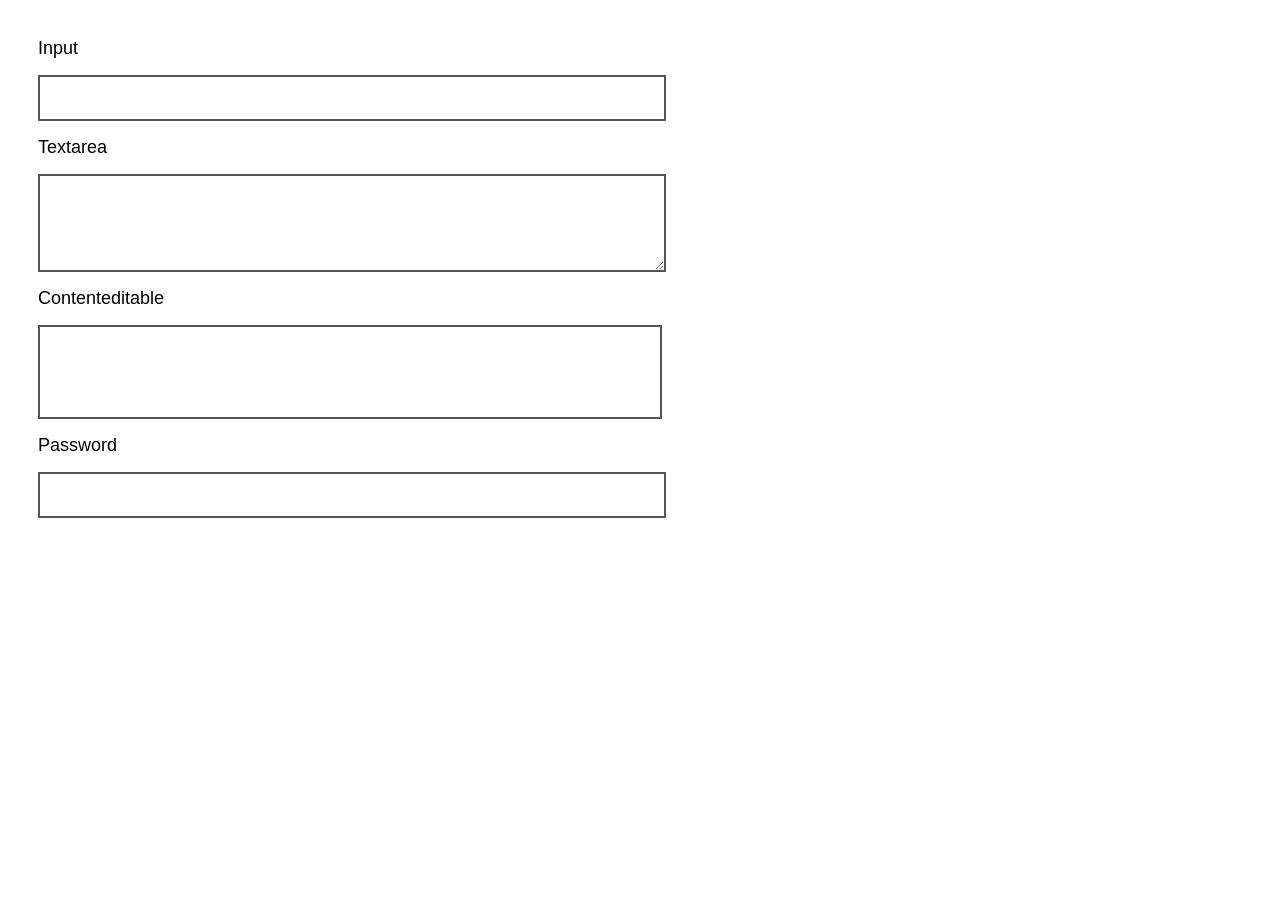
<file: tools/LiveSim/browser-fixture.html>
﻿<!doctype html><meta charset="utf-8"><title>FastInput LiveSim isolated fixture</title>
<style>body{font:18px sans-serif;padding:30px}input,textarea,[contenteditable]{display:block;width:620px;min-height:40px;margin:16px 0;border:2px solid #555}textarea,[contenteditable]{height:90px}</style>
<label>Input<input id="input" aria-label="LiveSim-input" autocomplete="off"></label>
<label>Textarea<textarea id="textarea" aria-label="LiveSim-textarea"></textarea></label>
<label>Contenteditable<div id="editable" aria-label="LiveSim-editable" contenteditable="true"></div></label>
<label>Password<input id="password" aria-label="LiveSim-password" type="password"></label>
<script>
window.liveEvents=[]; for(const e of document.querySelectorAll('input,textarea,[contenteditable]'))e.addEventListener('input',()=>window.liveEvents.push({id:e.id,text:e.isContentEditable?e.textContent:e.value,time:performance.now()}));
</script>
</file>
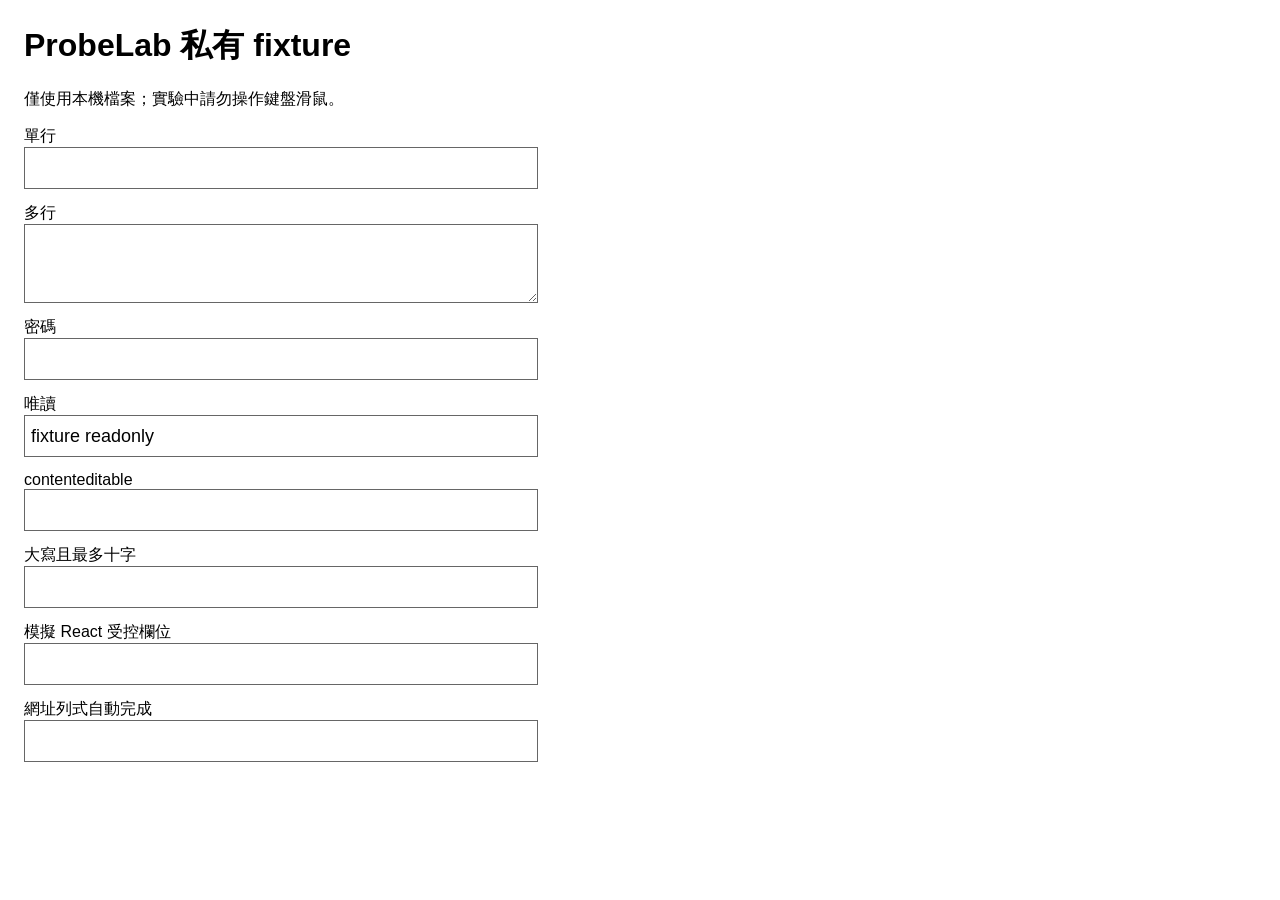
<file: tools/ProbeLab/fixtures/browser-fixture.html>
<!doctype html>
<html lang="zh-Hant"><meta charset="utf-8">
<meta http-equiv="Content-Security-Policy" content="default-src 'none'; script-src 'unsafe-inline'; style-src 'unsafe-inline'; connect-src 'none'; img-src 'none'">
<title>ProbeLab browser fixture</title>
<style>body{font:16px sans-serif;margin:24px;max-width:800px}label{display:block;margin:14px 0}input,textarea,[contenteditable]{display:block;width:500px;min-height:28px;border:1px solid #666;font:18px sans-serif;padding:6px}textarea{height:65px}</style>
<h1>ProbeLab 私有 fixture</h1><p>僅使用本機檔案；實驗中請勿操作鍵盤滑鼠。</p>
<label>單行<input id="input" aria-label="ProbeLab-input"></label>
<label>多行<textarea id="textarea" aria-label="ProbeLab-textarea"></textarea></label>
<label>密碼<input id="password" type="password" aria-label="ProbeLab-password"></label>
<label>唯讀<input id="readonly" readonly value="fixture readonly" aria-label="ProbeLab-readonly"></label>
<label>contenteditable<div id="editable" contenteditable="true" role="textbox" aria-label="ProbeLab-editable"></div></label>
<label>大寫且最多十字<input id="transform" aria-label="ProbeLab-transform"></label>
<label>模擬 React 受控欄位<input id="controlled" aria-label="ProbeLab-controlled"></label>
<label>網址列式自動完成<input id="autocomplete" aria-label="ProbeLab-autocomplete" autocomplete="off" spellcheck="false"></label>
<script>
// No dependencies and no network. This is a React-like controlled-input simulation, not React itself.
window.probeEvents=[];window.controlledState='';
const ids=['input','textarea','password','readonly','editable','transform','controlled','autocomplete'];
for(const id of ids){const e=document.getElementById(id);for(const type of ['keydown','keyup','beforeinput','input','change','select','selectionchange','focus','blur'])e.addEventListener(type,ev=>{window.probeEvents.push({time:performance.now(),id,type,key:ev.key??null,inputType:ev.inputType??null,data:ev.data??null,value:e.value??e.textContent,start:e.selectionStart??null,end:e.selectionEnd??null});});}
document.getElementById('transform').addEventListener('input',ev=>{ev.target.value=ev.target.value.toUpperCase().slice(0,10)});
document.getElementById('controlled').addEventListener('input',ev=>{window.controlledState=ev.target.value;ev.target.value=window.controlledState;});
document.getElementById('autocomplete').addEventListener('input',ev=>{const e=ev.target;if(e.value==='goo'&&ev.inputType!=='deleteContentBackward'){e.value='google.com';e.setSelectionRange(3,10);}});
window.probeState=id=>{const e=document.getElementById(id),s=getSelection();let selection=null;if(e.isContentEditable&&s.rangeCount){const r=s.getRangeAt(0);if(e.contains(r.startContainer)&&e.contains(r.endContainer)){const p=r.cloneRange();p.selectNodeContents(e);p.setEnd(r.startContainer,r.startOffset);selection={start:p.toString().length,end:p.toString().length+r.toString().length};}}return{id,value:e.value??e.textContent,start:e.selectionStart??selection?.start??null,end:e.selectionEnd??selection?.end??null,active:document.activeElement===e,readOnly:!!e.readOnly,password:e.type==='password',controlledState:window.controlledState,eventCount:window.probeEvents.length};};
window.probeReset=id=>{const e=document.getElementById(id);if(e.isContentEditable)e.textContent='';else if(!e.readOnly)e.value='';if(id==='controlled')window.controlledState='';e.focus();window.probeEvents=[];};
</script></html>
</file>
